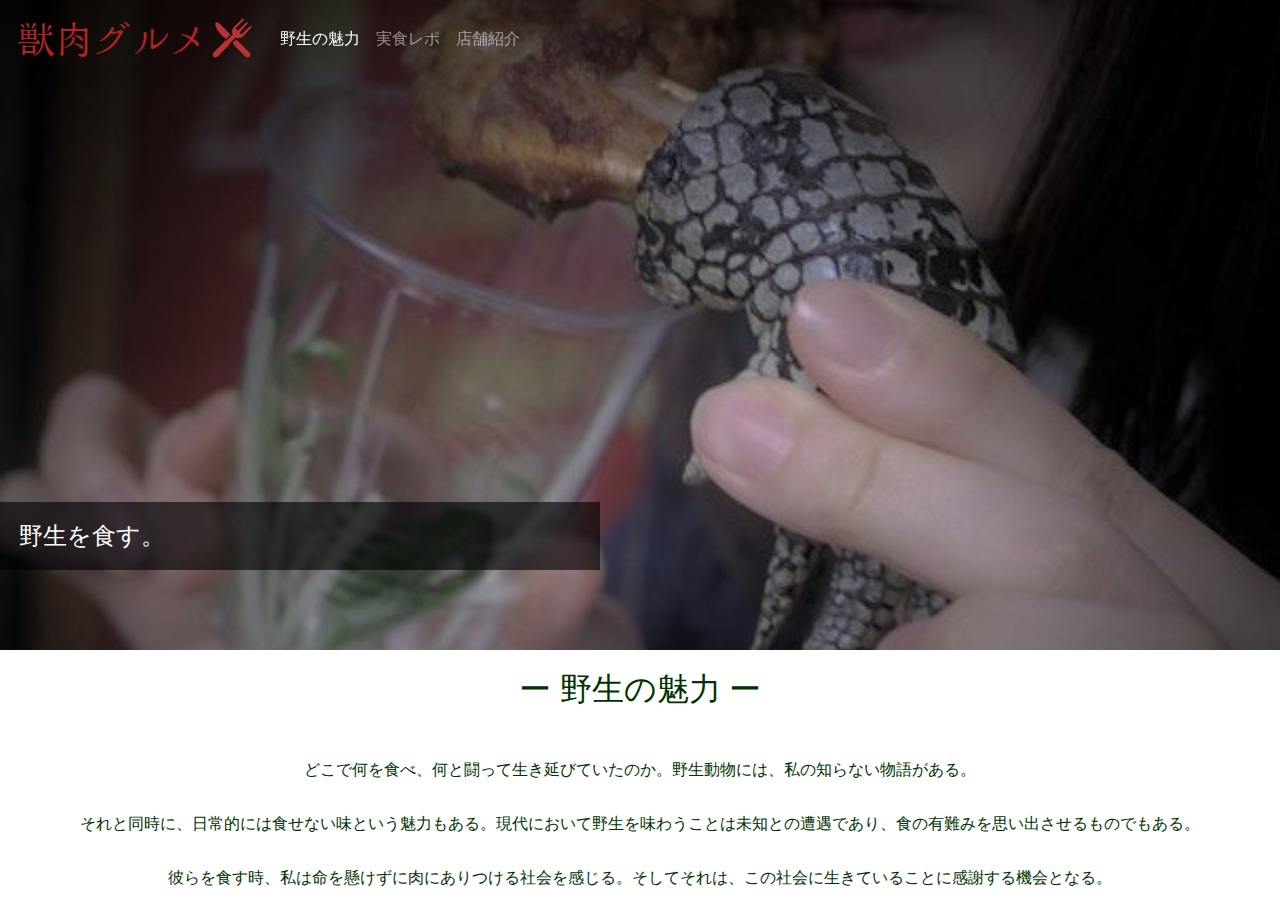
<file: index.html>
<!DOCTYPE html>
<html lang="ja">
<head>
  <meta charset="UTF-8">
  <meta name="viewport" content="width=device-width, initial-scale=1.0">
  <meta http-equiv="X-UA-Compatible" content="ie=edge">
  <title>獣肉グルメ</title>

  <link rel="stylesheet" href="CSS/index.css">
  <link rel="stylesheet" href="https://stackpath.bootstrapcdn.com/bootstrap/4.3.1/css/bootstrap.min.css" integrity="sha384-ggOyR0iXCbMQv3Xipma34MD+dH/1fQ784/j6cY/iJTQUOhcWr7x9JvoRxT2MZw1T" crossorigin="anonymous">
  <script src="https://stackpath.bootstrapcdn.com/bootstrap/4.3.1/js/bootstrap.min.js" integrity="sha384-JjSmVgyd0p3pXB1rRibZUAYoIIy6OrQ6VrjIEaFf/nJGzIxFDsf4x0xIM+B07jRM" crossorigin="anonymous"></script>
</head>

<body>
  <!-- ナビバー -->
  <div class="topImg">
  <nav class="navbar navbar-expand-lg sticky-top navbar-dark style="background-color:#e3f2fd;" ">
  <a class="navbar-brand" href="file:///C:/Users/nagas/Desktop/%E5%86%85%E5%AE%9A%E8%80%85%E7%A0%94%E4%BF%AE%E8%AA%B2%E9%A1%8C/index.html"><img src="img/logoimg.png" alt="獣肉グルメ"></a>
  <button class="navbar-toggler" type="button" data-toggle="collapse" data-target="#navbarColor02" aria-controls="navbarColor02" aria-expanded="false" aria-label="Toggle navigation">
    <span class="navbar-toggler-icon"></span>
  </button>

  <div class="collapse navbar-collapse justify-content-end" id="navbarColor02">
    <ul class="navbar-nav mr-auto">
      <li class="nav-item active">
        <a class="nav-link" href="#topContent">野生の魅力<span class="sr-only">(current)</span></a>
      </li>
      <li class="nav-item">
        <a class="nav-link" href="file:///C:/Users/nagas/Desktop/%E5%86%85%E5%AE%9A%E8%80%85%E7%A0%94%E4%BF%AE%E8%AA%B2%E9%A1%8C/report/report.html">実食レポ</a>
      </li>
      <li class="nav-item">
        <a class="nav-link" href="file:///C:/Users/nagas/Desktop/%E5%86%85%E5%AE%9A%E8%80%85%E7%A0%94%E4%BF%AE%E8%AA%B2%E9%A1%8C/access/access.html">店舗紹介</a>
      </li>
    </ul>
  </div>
  </nav>

  <figcaption class="absolute"><p>野生を食す。</p></figcaption>
  </div> <!-- topImg終わり -->

  <div id="topContent">
    <h2>ー 野生の魅力 ー</h2>
    <p>どこで何を食べ、何と闘って生き延びていたのか。野生動物には、私の知らない物語がある。</p>
    <p>それと同時に、日常的には食せない味という魅力もある。現代において野生を味わうことは未知との遭遇であり、食の有難みを思い出させるものでもある。</p>
    <p>彼らを食す時、私は命を懸けずに肉にありつける社会を感じる。そしてそれは、この社会に生きていることに感謝する機会となる。</p>
    </div>




<script src="https://code.jquery.com/jquery-3.3.1.slim.min.js" integrity="sha384-q8i/X+965DzO0rT7abK41JStQIAqVgRVzpbzo5smXKp4YfRvH+8abtTE1Pi6jizo" crossorigin="anonymous"></script>
 <script src="https://cdnjs.cloudflare.com/ajax/libs/popper.js/1.14.3/umd/popper.min.js" integrity="sha384-ZMP7rVo3mIykV+2+9J3UJ46jBk0WLaUAdn689aCwoqbBJiSnjAK/l8WvCWPIPm49" crossorigin="anonymous"></script>
 <script src="https://stackpath.bootstrapcdn.com/bootstrap/4.1.3/js/bootstrap.min.js" integrity="sha384-ChfqqxuZUCnJSK3+MXmPNIyE6ZbWh2IMqE241rYiqJxyMiZ6OW/JmZQ5stwEULTy" crossorigin="anonymous"></script>

</body>
</html>
</file>
<file: CSS/index.css>
@import url(sanitize.css);

.topImg {
  /* 画像表示 */
	min-height: 650px;
	background: #f7f7f7 url(../img/top.jpg) center top/cover no-repeat fixed;
/* 画像の上に文字 */
  position: relative;
  /* width: 600px; */
}

/* 画像の上の文字 */
.absolute {
    position: absolute;
    bottom: 80px;
    color: #fff;
    background: rgba(0,0,0,.6);
    width: 100%;
    max-width: 600px;
    padding: 1em 0;
}
.absolute p {
    margin: 0;
    padding: 0 0.8em;
    font-size: 150%;
    text-align: left;

}

nav {
  width:100%;
}


#topContent {
	background-color: #fff;
	color: #003300;
	text-align: center;
}
#topContent h2{
	margin: 20px;
	/* background: #777;
 box-shadow: 0px 0px 0px 5px #dfefff;
 border: dashed 1px #96c2fe;
 padding: 0.2em 0.5em;
 color: #454545; */
	display: inline-block;
}
#topContent p {
	margin: 30px;

}
</file>
